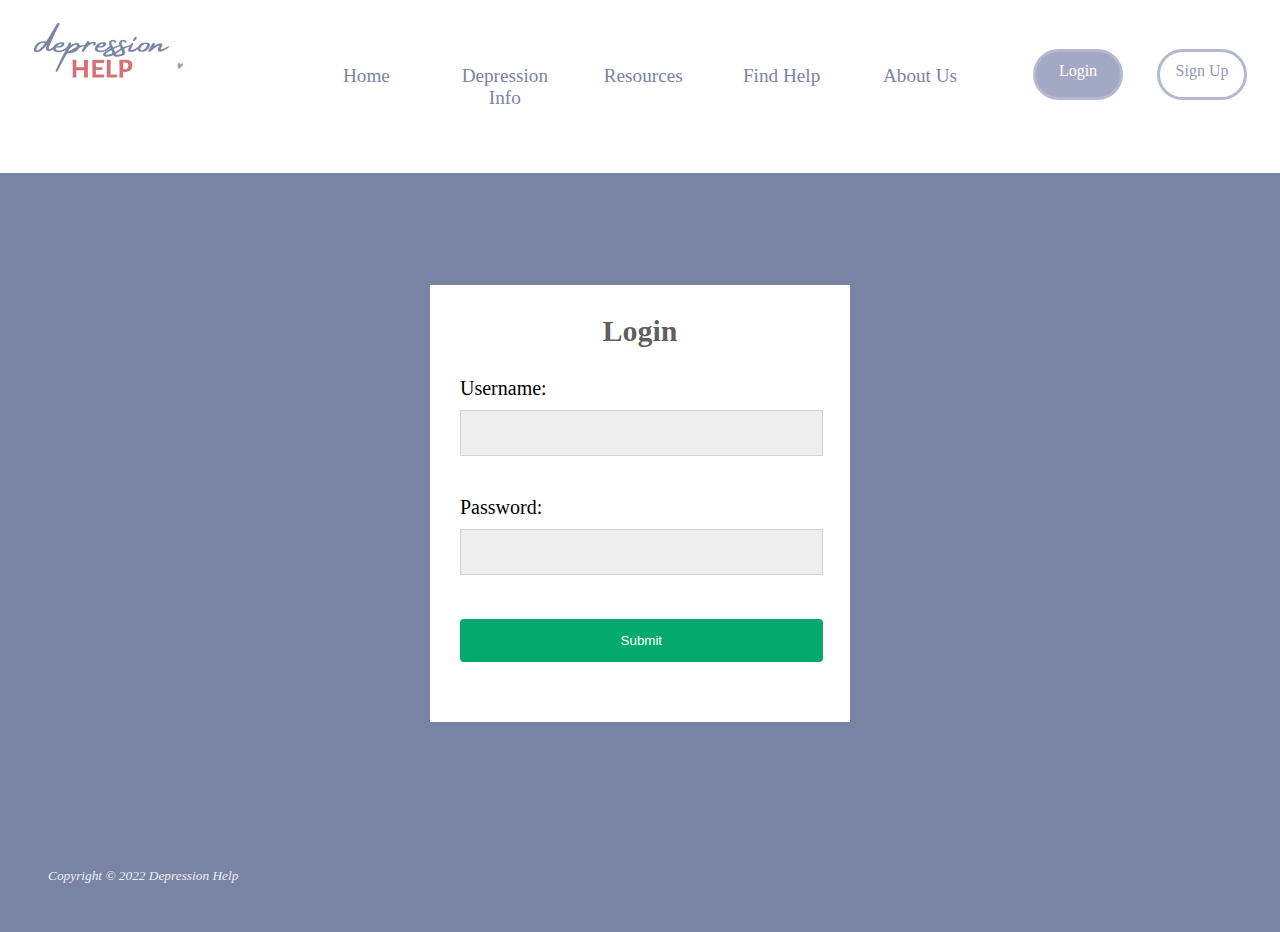
<file: LoginSignup/Login.html>
<!DOCTYPE html>
<html lang="en">
<head>
    <meta charset="UTF-8">
    <title>Sign Up</title>
    <title>Document</title>
    <link rel="stylesheet" href="../CSS/Css_Design.css">
</head>
<body class = "loginbody">
    <div class="navbar">
        <div class="navbarbox"> 
            <img class = "logo" src="../images/logo.png">
            <img id ="menu" class = "mobilemenu" src="../images/menu.svg" alt ="menu">
            <nav class>
                <img id ="exit" class = "mobileexit" src="../images/close.png" alt ="exit">
                <ul class="menulist-one">
                    <li> <a href="../index.html">Home</a></li>
                    <li> <a href="../Tabs/DepressionInfo.html">Depression Info</a></li>
                    <li> <a href="../Tabs/Resources.html">Resources</a></li>
                    <li><a href="../Tabs/FindHelp.html">Find Help</a></li>
                    <li> <a href="../Tabs/AboutUs.html">About Us</a></li>
                </ul>
                <ul class = "menulist-two">
                    <li><a href = "Login.html">Login</a></li>
                    <li class = "signupbutton"> <a href = "SignUp.html" >Sign Up</a></li>
                </ul>
            
            </nav>
        </div>
    </div>
<main>
    <div class = "loginform">
    <div class="formcont">
        <h2>Login</h2>
        <form id="formlogin" class = "formlogin">
            <div class = "controlinput">
                <label for="username">Username: </label>
                <input name="username" id="username" type = "text">
                <small>Error message</small>
            </div>
            
            <div class = "controlinput">
                <label for="password">Password: </label>
                <input type="password" id = "password" name="password">
                <small>Error message</small>
            </div>
            
            <div class = "submitcontrolinput">
            <div class = "controlinput">
                <button type="submit" id = "submitlogin">Submit</button>
                <small id="submitsuccesslog">Success</small>
            </div>
            </div>
    
        </form>
    </div>
    </div> 
</main>
<footer>
    <small><i>Copyright &copy; 2022 Depression Help</i></small>
</footer>
</body>
<script src="../JavaScript/login.js"></script>
<script>
    const menuBut = document.getElementById('menu')
        nav = document.querySelector('nav');
        exitBut = document.getElementById('exit');

    menuBut.addEventListener('click', () => {
        nav.classList.add('menuclick');

    })

    exitBut.addEventListener('click', () => {
        nav.classList.remove('menuclick');

    })

</script>
</html>
</file>
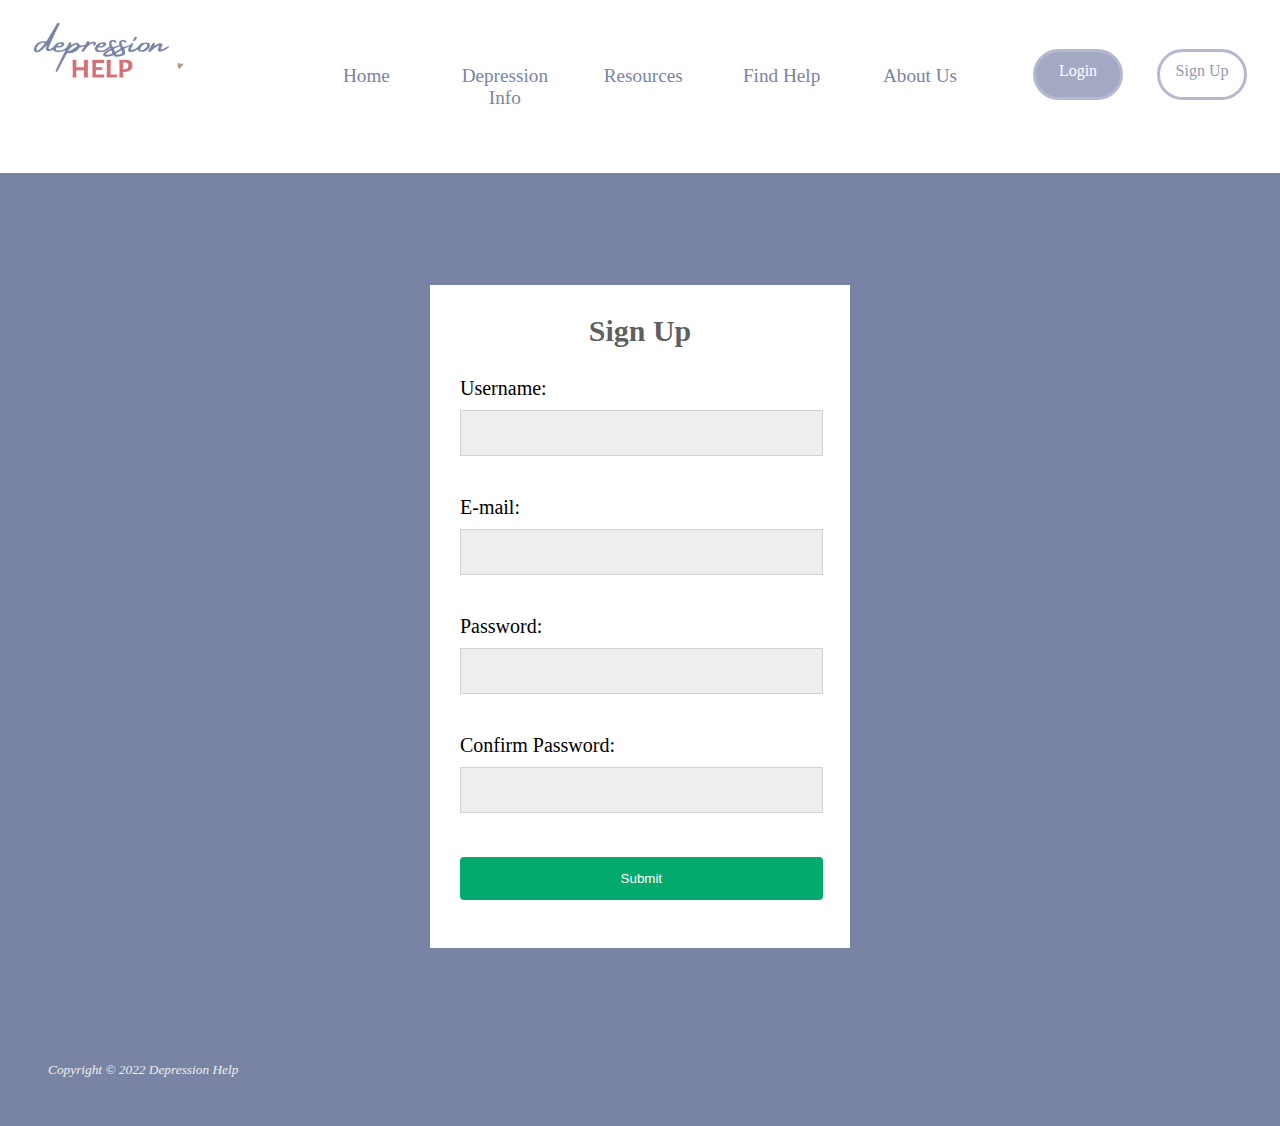
<file: LoginSignup/SignUp.html>
<!DOCTYPE html>
<html lang="en">
<head>
    <meta charset="UTF-8">
    <title>Sign Up</title>
    <title>Document</title>
    <link rel="stylesheet" href="../CSS/Css_Design.css">
   
</head>
<body class = "signupbody">
    <div class="navbar">
        <div class="navbarbox"> 
            <img class = "logo" src="../images/logo.png">
            <img id ="menu" class = "mobilemenu" src="../images/menu.svg" alt ="menu">
            <nav class>
                <img id ="exit" class = "mobileexit" src="../images/close.png" alt ="exit">
                <ul class="menulist-one">
                    <li> <a href="../index.html">Home</a></li>
                    <li> <a href="../Tabs/DepressionInfo.html">Depression Info</a></li>
                    <li> <a href="../Tabs/Resources.html">Resources</a></li>
                    <li><a href="../Tabs/FindHelp.html">Find Help</a></li>
                    <li> <a href="../Tabs/AboutUs.html">About Us</a></li>
                </ul>
                <ul class = "menulist-two">
                    <li><a href = "Login.html">Login</a></li>
                    <li class = "signupbutton"> <a href = "SignUp.html" >Sign Up</a></li>
                </ul>
            
            </nav>
        </div>
    </div>
<main>
    <div class = "signupform">
    <div class="formcont">
        <h2>Sign Up</h2>
        <form id="formsignup" class = "formsignup">
            
            <div class = "controlinput">
                <label for="username">Username:</label>
                <input type="text" id = "username" name="username">
                <small>Error message</small>
            </div>

            <div class = "controlinput">
                <label for="email">E-mail:</label>
                <input type="email" id = "email" name="email">
                <small>Error message</small>
            </div>

            <div>
                <div class = "controlinput">
                <label for="password">Password:</label>
                <input type="password" id = "password" name="password">
                <small>Error message</small>
            </div>
            <div class = "controlinput">
                <label for="confirmpassword">Confirm Password: </label>
                <input type="password" id="confirmpassword" name="confirmpassword">
                <small>Error message</small>
            </div>
            
            <div class = "submitcontrolinput">
            <div class = "controlinput">
                <div class = "test">
                <button type="submit" id = "submitsignup">Submit</button>
                <small id = "submitsuccess">a</small></div>
            </div>
            </div>
        </form>
    </div>
    </div> 
</main>
<footer>
    <small><i>Copyright &copy; 2022 Depression Help</i></small>
</footer>
</body>
<script src="../JavaScript/signup.js"></script>
<script>
    const menuBut = document.getElementById('menu')
        nav = document.querySelector('nav');
        exitBut = document.getElementById('exit');

    menuBut.addEventListener('click', () => {
        nav.classList.add('menuclick');

    })

    exitBut.addEventListener('click', () => {
        nav.classList.remove('menuclick');

    })

</script>
</html>
</file>
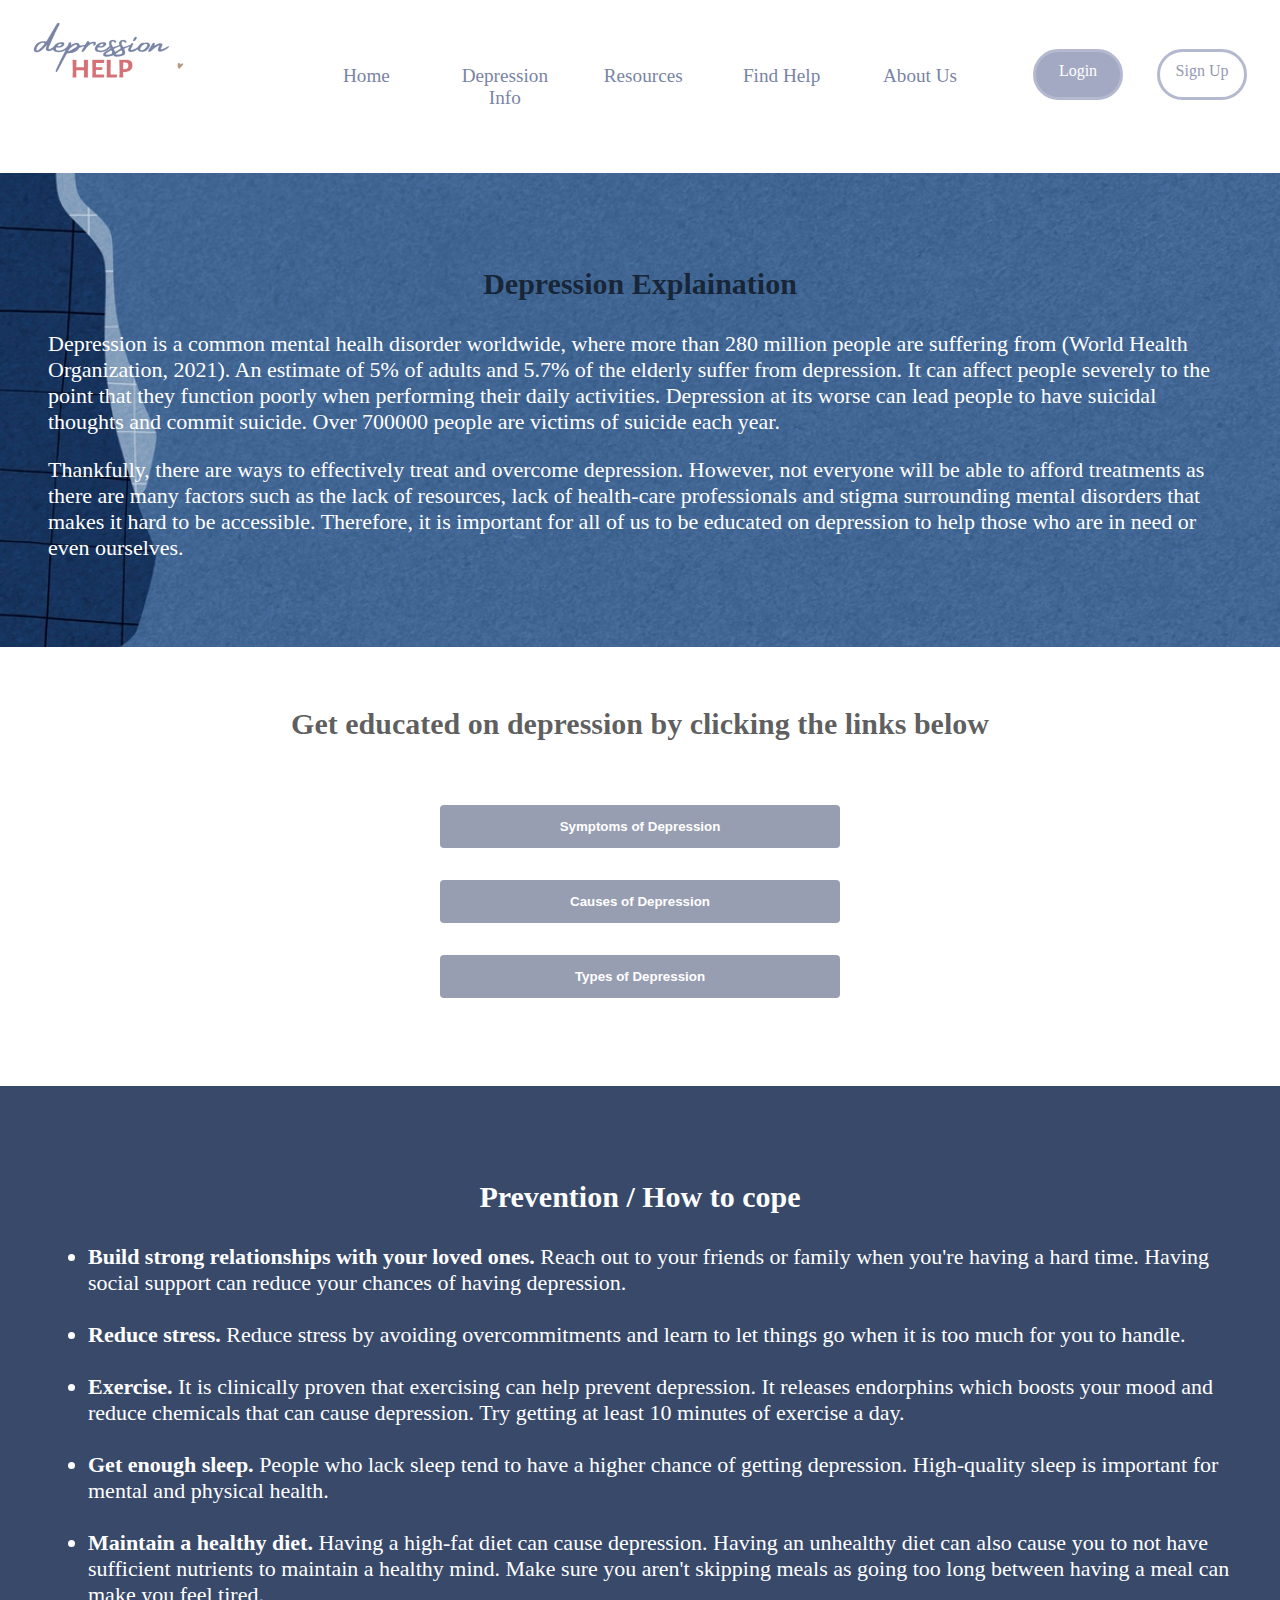
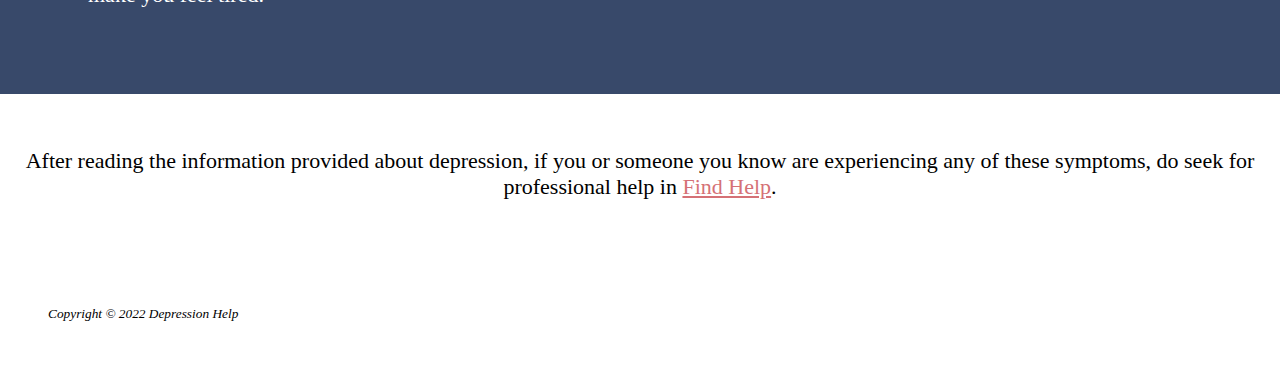
<file: Tabs/DepressionInfo.html>
<!DOCTYPE html>
<html lang="eng">
<head>
    <meta charset="utf-8">
    <title>Depression Help</title>
    <link rel="stylesheet" href="../CSS/Css_Design.css">

</head>
<body>
    <div class="navbar">
        <div class="navbarbox"> 
            <img class = "logo" src="../images/logo.png">
            <img id ="menu" class = "mobilemenu" src="../images/menu.svg" alt ="menu">
            <nav class>
                <img id ="exit" class = "mobileexit" src="../images/close.png" alt ="exit">
                <ul class="menulist-one">
                    <li> <a href="../index.html">Home</a></li>
                    <li> <a href="../Tabs/DepressionInfo.html">Depression Info</a></li>
                    <li> <a href="../Tabs/Resources.html">Resources</a></li>
                    <li><a href="../Tabs/FindHelp.html">Find Help</a></li>
                    <li> <a href="../Tabs/AboutUs.html">About Us</a></li>
                </ul>
                <ul class = "menulist-two">
                    <li><a href = "../LoginSignup/Login.html">Login</a></li>
                    <li class = "signupbutton"> <a href = "../LoginSignup/SignUp.html" >Sign Up</a></li>
                </ul>
            </nav>
        </div>
    </div>
<main>

 <article class="home5">
    <h3>Depression Explaination</h3>
    <p>Depression is a common mental healh disorder worldwide, where more than 280 million people are suffering from (World Health Organization, 2021). An estimate of 5&percnt; of adults and 5.7&percnt; of the elderly suffer from depression. It can affect people severely to the point that they function poorly when performing their daily activities. Depression at its worse can lead people to have suicidal thoughts and commit suicide. Over 700000 people are victims of suicide each year.
    </p>

    <p>Thankfully, there are ways to effectively treat and overcome depression. However, not everyone will be able to afford treatments as there are many factors such as the lack of resources, lack of health-care professionals and stigma surrounding mental disorders that makes it hard to be accessible. Therefore, it is important for all of us to be educated on depression to help those who are in need or even ourselves.</p>
</article>
    <h3 class = "emp">Get educated on depression by clicking the links below</h3>

 <section class="sct">
    <a href="./Info/Symptoms.html">
    <button><b>Symptoms of Depression</b></button></a>

    <a href="./Info/Causes.html">
    <button><b>Causes of Depression</b></button></a>

    <a href="./Info/Types.html">
    <button><b>Types of Depression</b></button></a>
    
 </section>

 <article class="home3">
    <h3>Prevention / How to cope</h3>
    <ul>
        <li><b>Build strong relationships with your loved ones.</b>&nbsp;Reach out to your friends or family when you're having a hard time. Having social support can reduce your chances of having depression.</li><br>
        <li><b>Reduce stress.</b>&nbsp;Reduce stress by avoiding overcommitments and learn to let things go when it is too much for you to handle.</li><br>
        <li><b>Exercise.</b>&nbsp;It is clinically proven that exercising can help prevent depression. It releases endorphins which boosts your mood and reduce chemicals that can cause depression. Try getting at least 10 minutes of exercise a day.</li><br>
        <li><b>Get enough sleep.</b>&nbsp;People who lack sleep tend to have a higher chance of getting depression. High-quality sleep is important for mental and physical health.</li><br>
        <li><b>Maintain a healthy diet.</b>&nbsp;Having a high-fat diet can cause depression. Having an unhealthy diet can also cause you to not have sufficient nutrients to maintain a healthy mind. Make sure you aren't skipping meals as going too long between having a meal can make you feel tired.</li>
    </ul>
</article>

<div class="infoex">
    <p>After reading the information provided about depression, if you or someone you know are experiencing any of these symptoms, do seek for professional help in <a href="FindHelp.html">Find Help</a>.</p>
</div>
    <br>


</main>

<footer>
    <small><i>Copyright &copy; 2022 Depression Help</i></small>
</footer>
</body>
<script>
    const menuBut = document.getElementById('menu')
        nav = document.querySelector('nav');
        exitBut = document.getElementById('exit');

    menuBut.addEventListener('click', () => {
        nav.classList.add('menuclick');

    })

    exitBut.addEventListener('click', () => {
        nav.classList.remove('menuclick');

    })

</script>
</html>
</file>
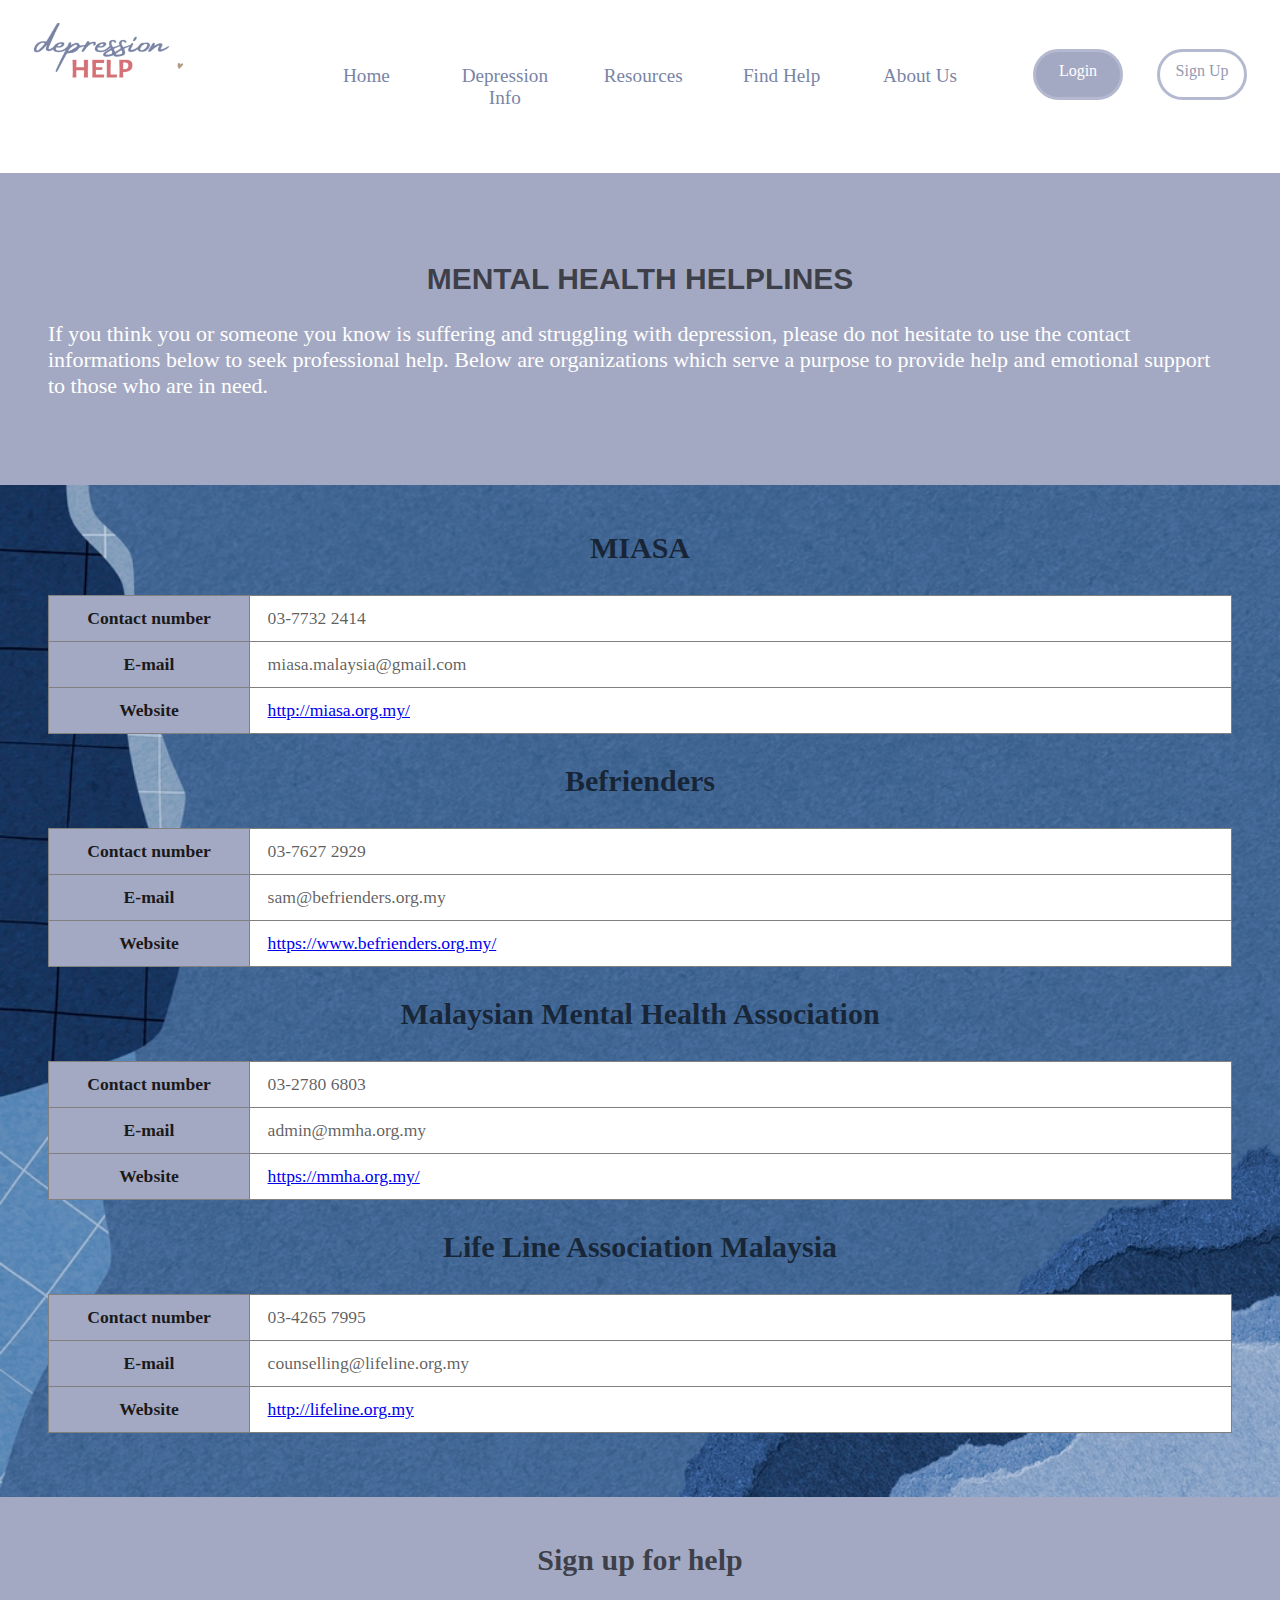
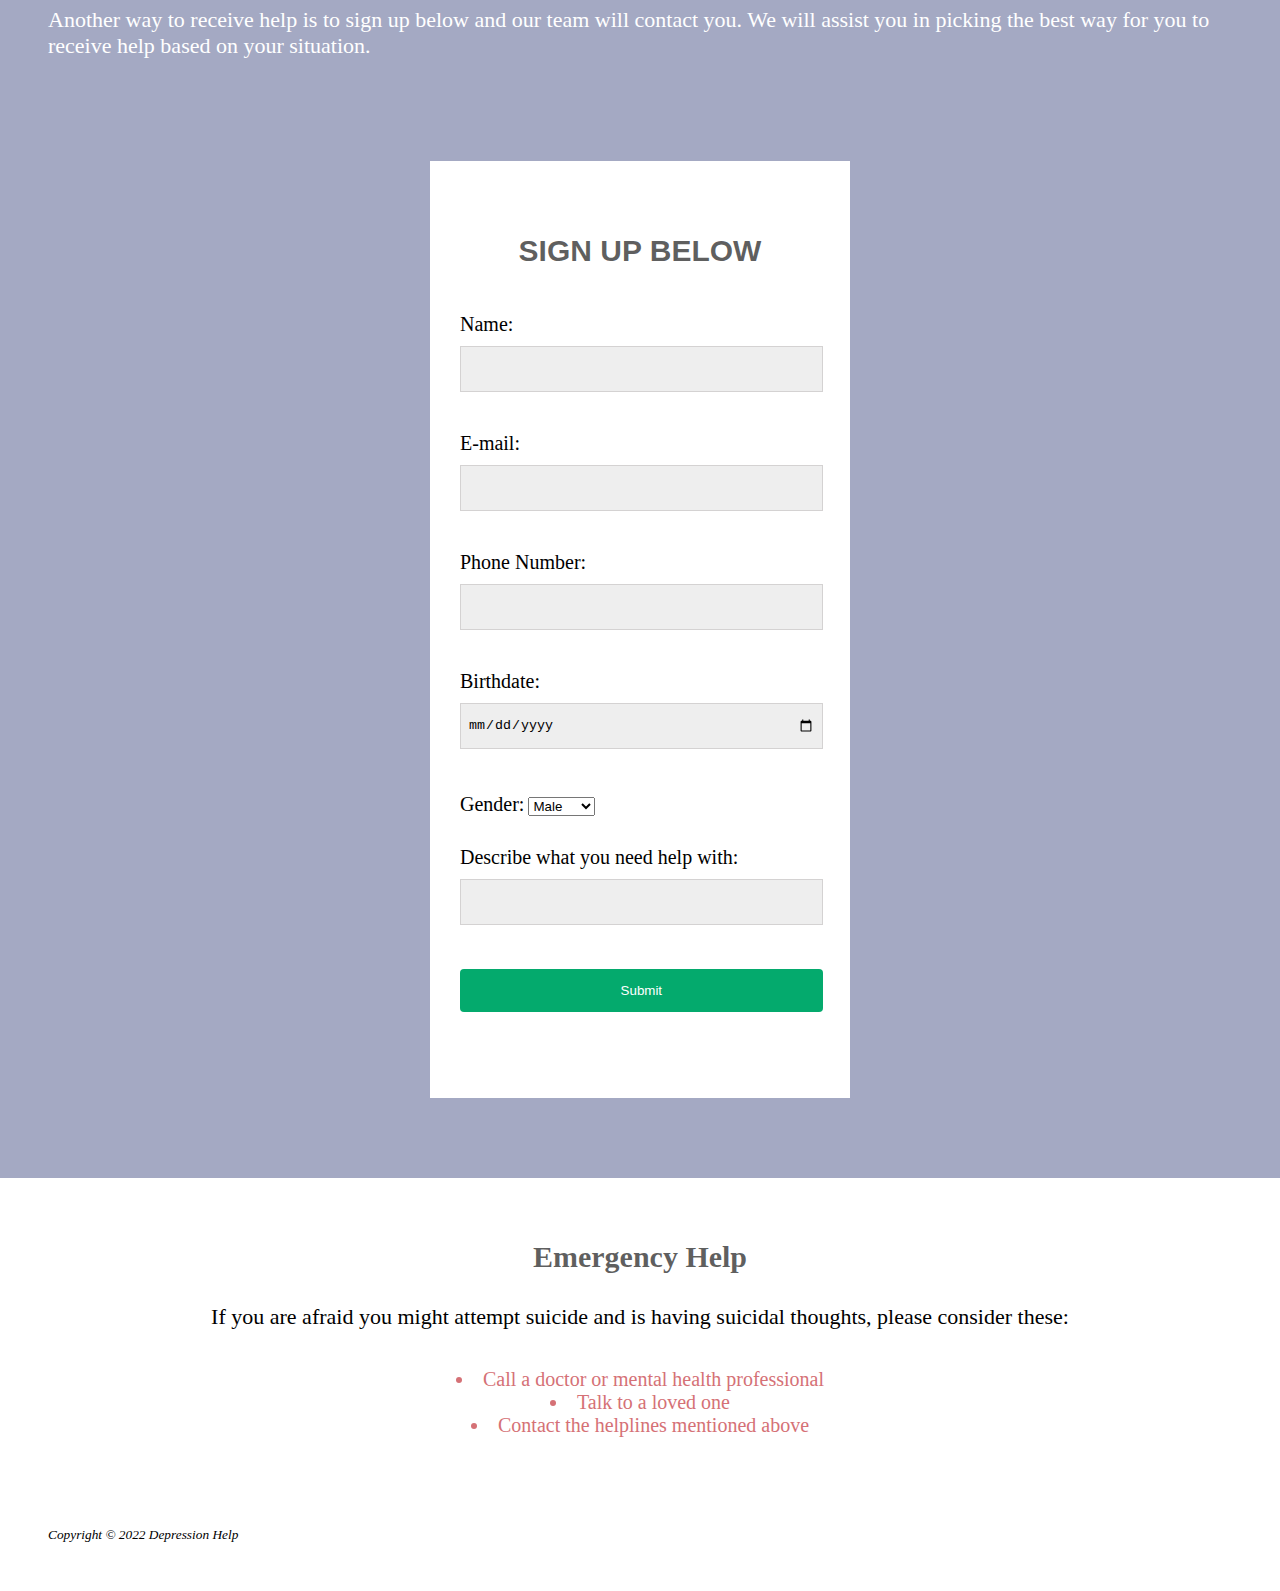
<file: Tabs/FindHelp.html>
<!DOCTYPE html>
<html lang="eng">
<head>
    <meta charset="utf-8">
    <title>Depression Help</title>
    <link rel="stylesheet" href="../CSS/Css_Design.css">

</head>
<body class = "findhelppage">
    <div class="navbar">
        <div class="navbarbox"> 
            <img class = "logo" src="../images/logo.png">
            <img id ="menu" class = "mobilemenu" src="../images/menu.svg" alt ="menu">
            <nav class>
                <img id ="exit" class = "mobileexit" src="../images/close.png" alt ="exit">
                <ul class="menulist-one">
                    <li> <a href="../index.html">Home</a></li>
                    <li> <a href="../Tabs/DepressionInfo.html">Depression Info</a></li>
                    <li> <a href="../Tabs/Resources.html">Resources</a></li>
                    <li><a href="../Tabs/FindHelp.html">Find Help</a></li>
                    <li> <a href="../Tabs/AboutUs.html">About Us</a></li>
                </ul>
                <ul class = "menulist-two">
                    <li><a href = "../LoginSignup/Login.html">Login</a></li>
                    <li class = "signupbutton"> <a href = "../LoginSignup/SignUp.html" >Sign Up</a></li>
                </ul>
            
            </nav>
        </div>
    </div>
<main class = "mainfindhelp">

<div class="home1">
    <h2>Mental Health Helplines</h2>

    <p>If you think you or someone you know is suffering and struggling with depression, please do not hesitate to use the contact informations below to seek professional help. Below are organizations which serve a purpose to provide help and emotional support to those who are in need.</p>
</div>

<section class = "hotlines">
<h3>MIASA</h3>
<table border="1">
    <tr>
        <th>Contact number</th>
        <td>03-7732 2414</td>
    </tr>

    <tr>
        <th>E-mail</th>
        <td>miasa.malaysia&commat;gmail.com</td>
    </tr>
        <th>Website</th>
        <td><a href="http://miasa.org.my/" target="_blank">http://miasa.org.my/</a></td>
    </tr>
</table>

<h3>Befrienders</h3>
<table border="1">
    <tr>
        <th>Contact number</th>
        <td>03-7627 2929</td>
    </tr>

    <tr>
        <th>E-mail</th>
        <td>sam&commat;befrienders.org.my</td>
    </tr>
        <th>Website</th>
        <td><a href="https://www.befrienders.org.my/" target="_blank">https://www.befrienders.org.my/</a></td>
    </tr>
</table>

<h3>Malaysian Mental Health Association</h3>
<table border="1">
    <tr>
        <th>Contact number</th>
        <td>03-2780 6803</td>
    </tr>

    <tr>
        <th>E-mail</th>
        <td>admin&commat;mmha.org.my</td>
    </tr>
        <th>Website</th>
        <td><a href="https://mmha.org.my/" target="_blank">https://mmha.org.my/</a></td>
    </tr>
</table>

<h3>Life Line Association Malaysia</h3>
<table border="1">
    <tr>
        <th>Contact number</th>
        <td>03-4265 7995</td>
    </tr>

    <tr>
        <th>E-mail</th>
        <td>counselling&commat;lifeline.org.my</td>
    </tr>
        <th>Website</th>
        <td><a href="https://lifeline.org.my/7995/" target="_blank">http://lifeline.org.my</a></td>
    </tr>
</table>
</section>
<section class = "home4">
<h3>Sign up for help</h3>
<p>Another way to receive help is to sign up below and our team will contact you. We will assist you in picking the best way for you to receive help based on your situation.</p>
</section>
<div class="formcontfind">
    <h2>Sign Up Below</h2>
    <form class="form" id="formfindhelp">
        <div class = "controlinput">
            <label for="name">Name: </label>
            <input name="name" id="name" type="text">
            <small>Error Text</small>
        </div>
        
        <div class = "controlinput">
            <label for="email">E-mail: </label>
            <input type="email" name="email" id="email">
            <small>Error Text</small>
        </div>
        <div class = "controlinput">
            <label for="tel">Phone Number:</label>
            <input type="number" name="tel" id="tel">
            <small>Error Text</small>
        </div>
        <div class = "controlinput">
            <label for="bday">Birthdate:</label>
            <input type="date" name="bday" id="bday">
            <p></p>
        </div>
        <div class = "genderbox">
            <label for="gender">Gender: </label>
            <select name ="gender" id="gender">
                <option value="male">Male</option>
                <option value="female"id="female">Female</option>
            </select>
        </div>
        <div class = "controlinput">
            <label for="desc">Describe what you need help with: </label>
            <input type="text" id="desc" name="desc">
            <small>Error Text</small>
        </div>
        
        <div class = "submitcontrolinput">
        <div class = "controlinput">
        <button type="submit" id = "submitfindhelp">Submit</button>
        <small id = "submitted">Submitted</small>
        </div>
        </div>

    </form>
</div>

<div class = "emergencyhelp">
<article class = "infoex">
    <h3>Emergency Help</h3>
    <p>If you are afraid you might attempt suicide and is having suicidal thoughts, please consider these:</p>
</article>
<div class="cal">
    <ul>
        <li>Call a doctor or mental health professional</li>
        <li>Talk to a loved one</li>
        <li>Contact the helplines mentioned above</li>
    </ul>
</div>
</div>

    
</main>
<footer>
    <small><i>Copyright &copy; 2022 Depression Help</i></small>
</footer>
</body>

<script src="../JavaScript/script.js"></script>
<script>
    const menuBut = document.getElementById('menu')
        nav = document.querySelector('nav');
        exitBut = document.getElementById('exit');

    menuBut.addEventListener('click', () => {
        nav.classList.add('menuclick');

    })

    exitBut.addEventListener('click', () => {
        nav.classList.remove('menuclick');

    })

</script>
</html>
</file>
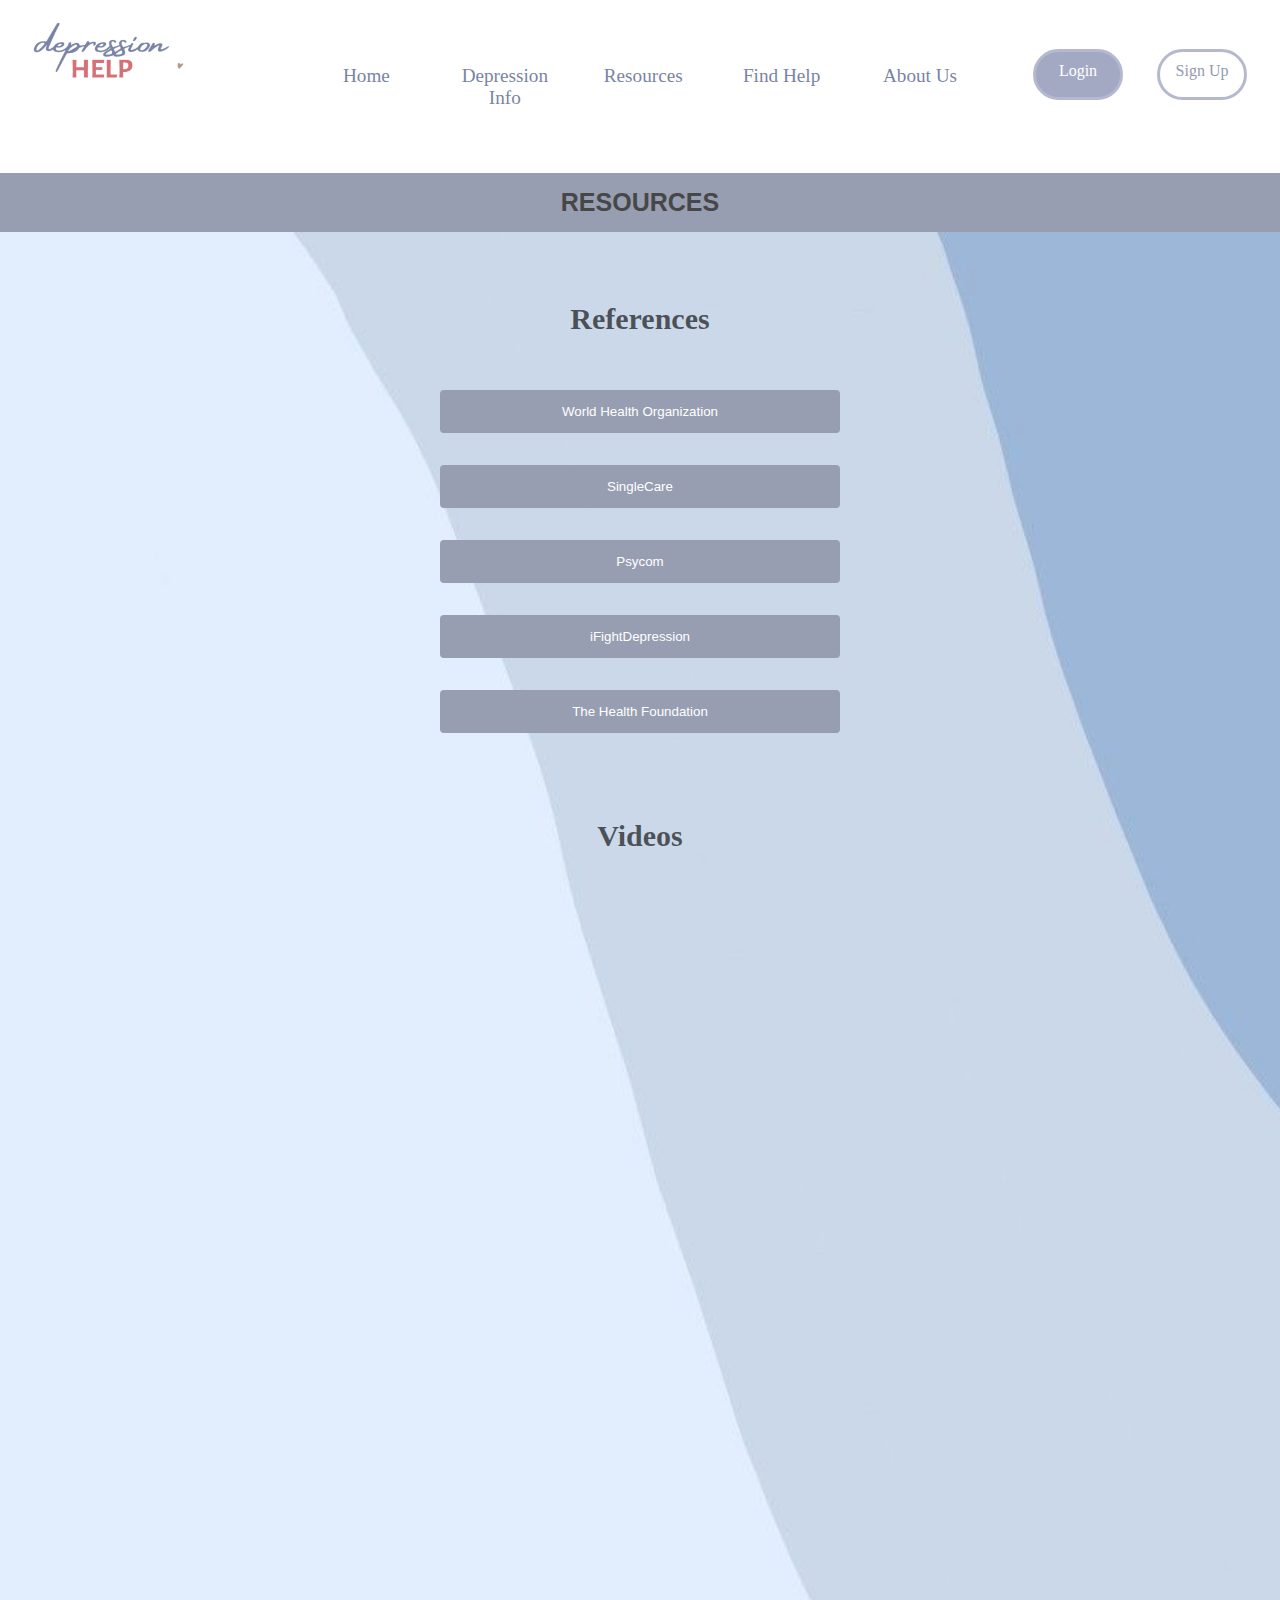
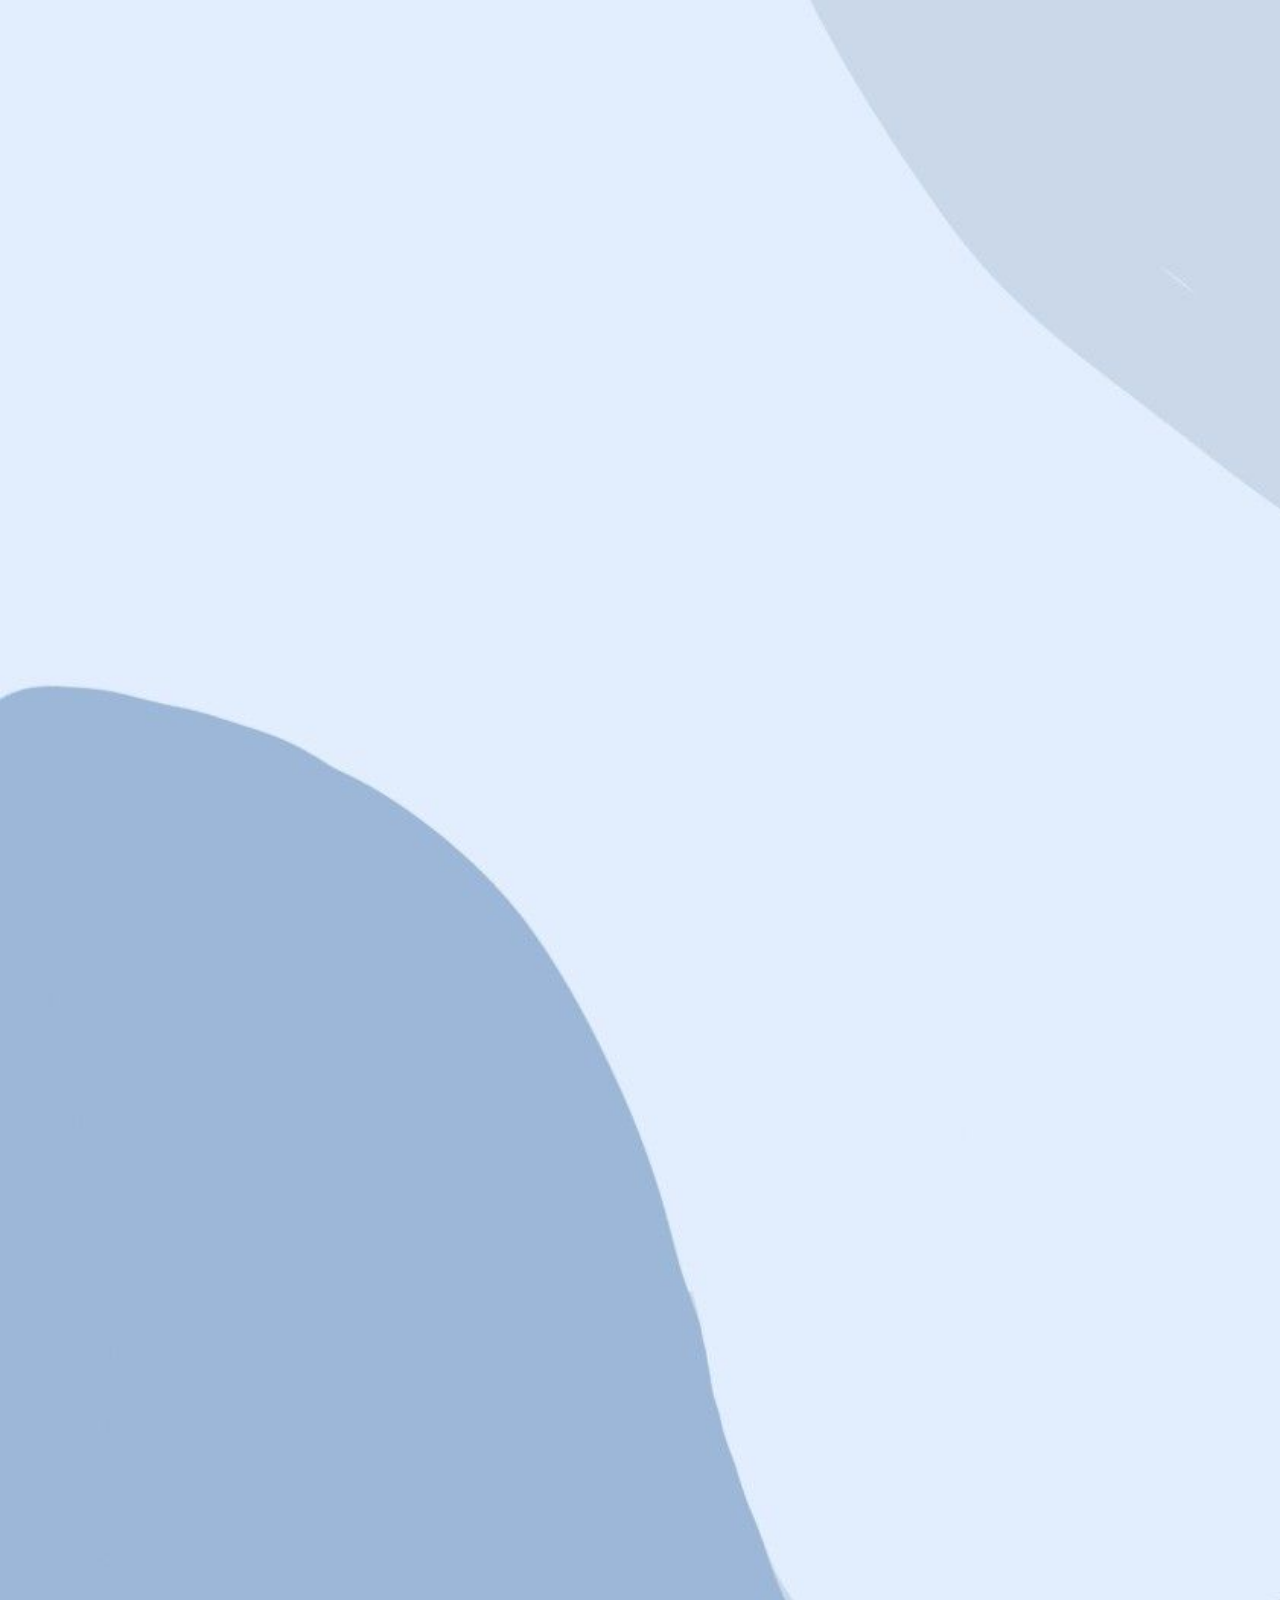
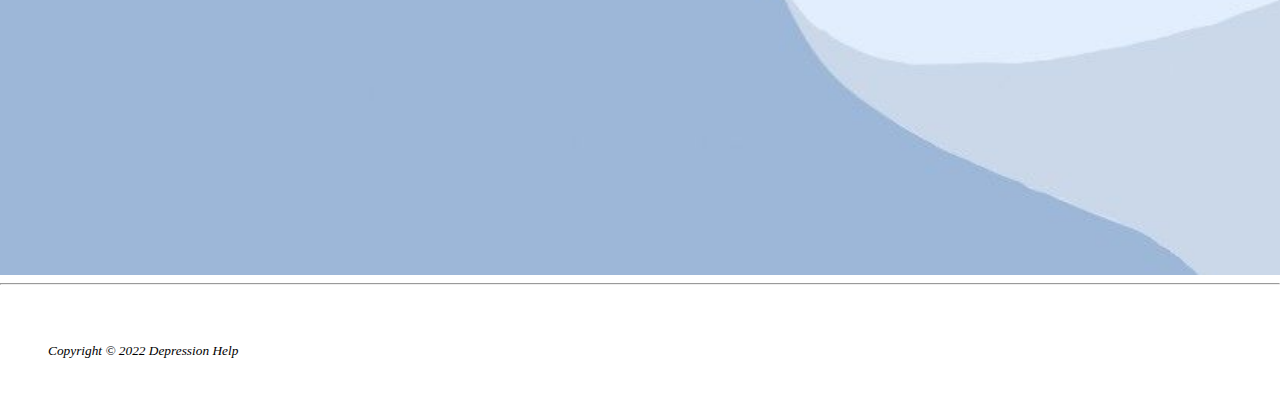
<file: Tabs/Resources.html>
<!DOCTYPE html>
<html lang="eng">
<head>
    <meta charset="utf-8">
    <title>Depression Help</title>
    <link rel="stylesheet" href="../CSS/Css_Design.css">
</head>
<body>

<div class="navbar">
    <div class="navbarbox">
        <img class = "logo" src="../images/logo.png">
        <img id ="menu" class = "mobilemenu" src="../images/menu.svg" alt ="menu">
        <nav class>
            <img id ="exit" class = "mobileexit" src="../images/close.png" alt ="exit">
            <ul class="menulist-one">
                <li> <a href="../index.html">Home</a></li>
                <li> <a href="../Tabs/DepressionInfo.html">Depression Info</a></li>
                <li> <a href="../Tabs/Resources.html">Resources</a></li>
                <li><a href="../Tabs/FindHelp.html">Find Help</a></li>
                <li> <a href="../Tabs/AboutUs.html">About Us</a></li>
            </ul>
            <ul class = "menulist-two">
                <li><a href = "../LoginSignup/Login.html">Login</a></li>
                <li class = "signupbutton"> <a href = "../LoginSignup/SignUp.html" >Sign Up</a></li>
            </ul>

        </nav>
    </div>
</div>
<main>

<h2 class = "title">Resources</h2>


<div class = "res">
    <div class = "ref">
        <h3>References</h3>
        <a href="https://www.who.int/news-room/fact-sheets/detail/depression" target="_blank"><button>World Health Organization</button></a>

        <a href="https://www.singlecare.com/blog/news/depression-statistics/" target="_blank"><button>SingleCare</button></a>

        <a href="https://www.psycom.net/depression" target="_blank"><button>Psycom</button></a>

        <a href="https://ifightdepression.com/en/" target="_blank"><button>iFightDepression</button></a>

        <a href="https://www.health.org.uk/" target="_blank"><button>The Health Foundation</button></a>
    </div>

    <div class ="vid">
        <h3>Videos</h3>
        <iframe src="https://www.youtube.com/embed/fWFuQR_Wt4M" title="YouTube video player" frameborder="0" allow="accelerometer; autoplay; clipboard-write; encrypted-media; gyroscope; picture-in-picture" allowfullscreen></iframe>

        <iframe src="https://www.youtube.com/embed/GOK1tKFFIQI" title="YouTube video player" frameborder="0" allow="accelerometer; autoplay; clipboard-write; encrypted-media; gyroscope; picture-in-picture" allowfullscreen></iframe>

        <iframe src="https://www.youtube.com/embed/o3rGwIOvUZQ" title="YouTube video player" frameborder="0" allow="accelerometer; autoplay; clipboard-write; encrypted-media; gyroscope; picture-in-picture" allowfullscreen></iframe>

        <iframe src="https://www.youtube.com/embed/z-IR48Mb3W0" title="YouTube video player" frameborder="0" allow="accelerometer; autoplay; clipboard-write; encrypted-media; gyroscope; picture-in-picture" allowfullscreen></iframe>
    </div>
</div>
<hr>
</main>
<footer>
    <small><i>Copyright &copy; 2022 Depression Help</i></small>
</footer>
</body>
<script>
    const menuBut = document.getElementById('menu')
        nav = document.querySelector('nav');
        exitBut = document.getElementById('exit');

    menuBut.addEventListener('click', () => {
        nav.classList.add('menuclick');

    })

    exitBut.addEventListener('click', () => {
        nav.classList.remove('menuclick');

    })

</script>
</html>
</file>
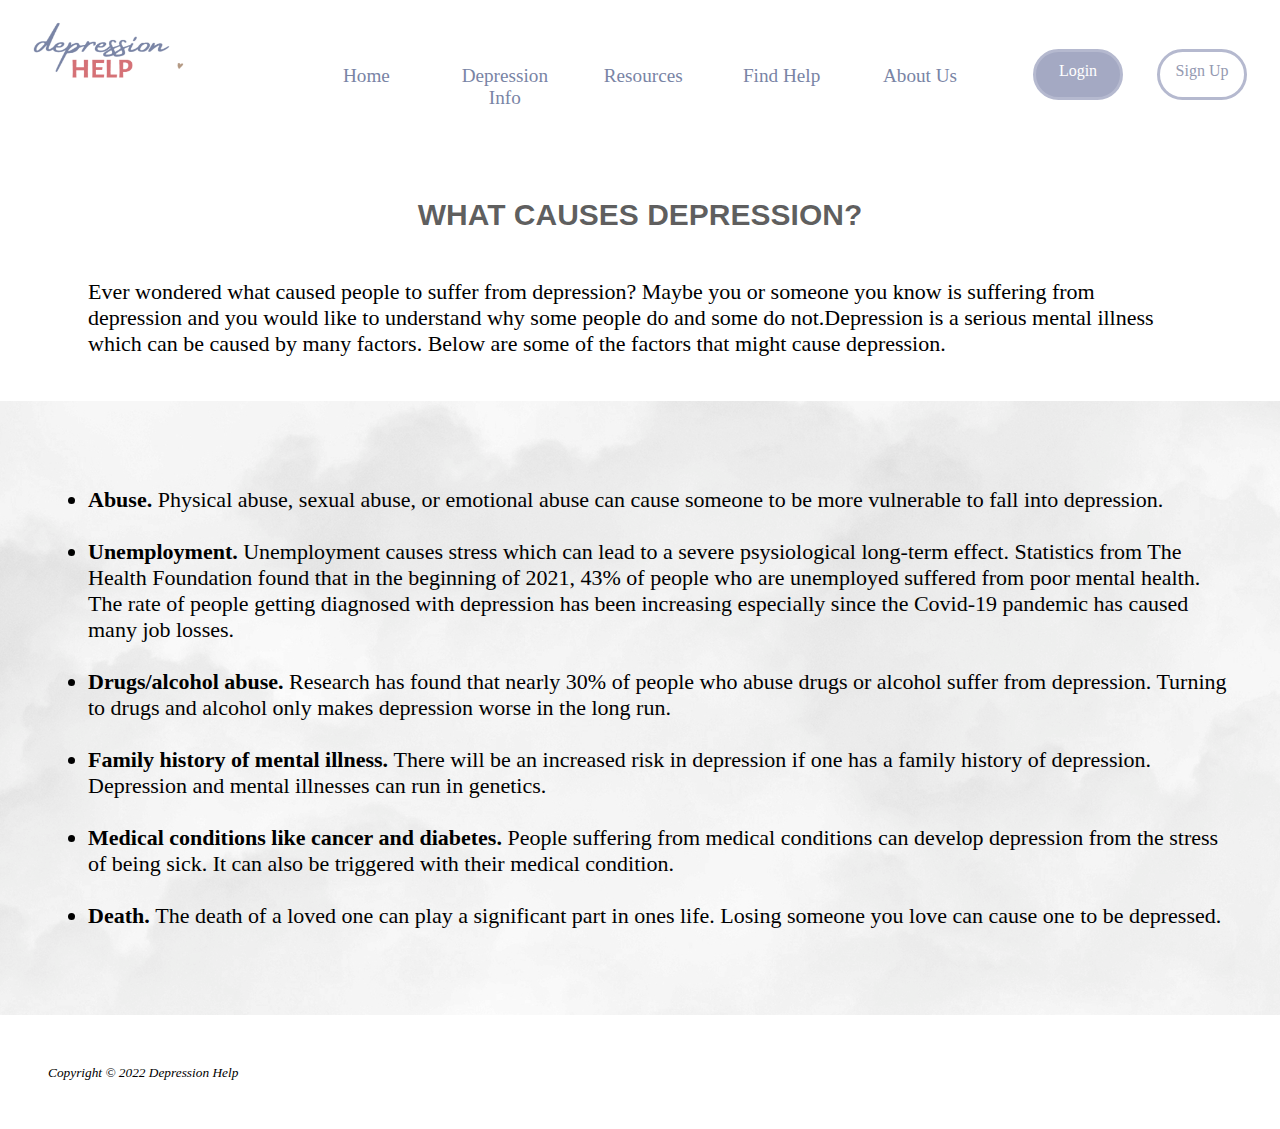
<file: Tabs/Info/Causes.html>
<!DOCTYPE html>
<html lang="eng">
<head>
    <meta charset="utf-8">
    <title>Depression Help</title>
    <link rel="stylesheet" href="../../CSS/Css_Design.css">

</head>
<body>
    <div class="navbar">
        <div class="navbarbox"> 
            <img class = "logo" src="../../images/logo.png">
            <img id ="menu" class = "mobilemenu" src="../../images/menu.svg" alt ="menu">
            <nav class>
                <img id ="exit" class = "mobileexit" src="../../images/close.png" alt ="exit">
                <ul class="menulist-one">
                    <li> <a href="../../index.html">Home</a></li>
                    <li> <a href="../../Tabs/DepressionInfo.html">Depression Info</a></li>
                    <li> <a href="../../Tabs/Resources.html">Resources</a></li>
                    <li><a href="../../Tabs/FindHelp.html">Find Help</a></li>
                    <li> <a href="../../Tabs/AboutUs.html">About Us</a></li>
                </ul>
                <ul class = "menulist-two">
                    <li><a href = "../../LoginSignup/Login.html">Login</a></li>
                    <li class = "signupbutton"> <a href = "../../LoginSignup/SignUp.html" >Sign Up</a></li>
                </ul>
            </nav>
        </div>
    </div>
<main>
    
<article class= "whatcause">
    <h2>What causes depression?</h2>
    <p>Ever wondered what caused people to suffer from depression? Maybe you or someone you know is suffering from depression and you would like to understand why some people do and some do not.Depression is a serious mental illness which can be caused by many factors. Below are some of the factors that might cause depression.</p>

    <div class = "cause">
    <ul>

        <li><b>Abuse.</b>&nbsp;Physical abuse, sexual abuse, or emotional abuse can cause someone to be more vulnerable to fall into depression.</li><br>

        <li><b>Unemployment.</b>&nbsp;Unemployment causes stress which can lead to a severe psysiological long-term effect. Statistics from The Health Foundation found that in the beginning of 2021, 43% of people who are unemployed suffered from poor mental health. The rate of people getting diagnosed with depression has been increasing especially since the Covid-19 pandemic has caused many job losses.</li><br>

        <li><b>Drugs&sol;alcohol abuse.</b>&nbsp;Research has found that nearly 30&percnt; of people who abuse drugs or alcohol suffer from depression. Turning to drugs and alcohol only makes depression worse in the long run.</li><br>

        <li><b>Family history of mental illness.</b>&nbsp;There will be an increased risk in depression if one has a family history of depression. Depression and mental illnesses can run in genetics.</li><br>

        <li><b>Medical conditions like cancer and diabetes.</b>&nbsp;People suffering from medical conditions can develop depression from the stress of being sick. It can also be triggered with their medical condition.</li><br>

        <li><b>Death.</b>&nbsp;The death of a loved one can play a significant part in ones life. Losing someone you love can cause one to be depressed.</li>

    </ul>
    </div>
</article>

</main>
<footer>
    <small><i>Copyright &copy; 2022 Depression Help</i></small>
</footer>
</body>
<script>
    const menuBut = document.getElementById('menu')
        nav = document.querySelector('nav');
        exitBut = document.getElementById('exit');

    menuBut.addEventListener('click', () => {
        nav.classList.add('menuclick');

    })

    exitBut.addEventListener('click', () => {
        nav.classList.remove('menuclick');

    })

</script>
</html>
</file>
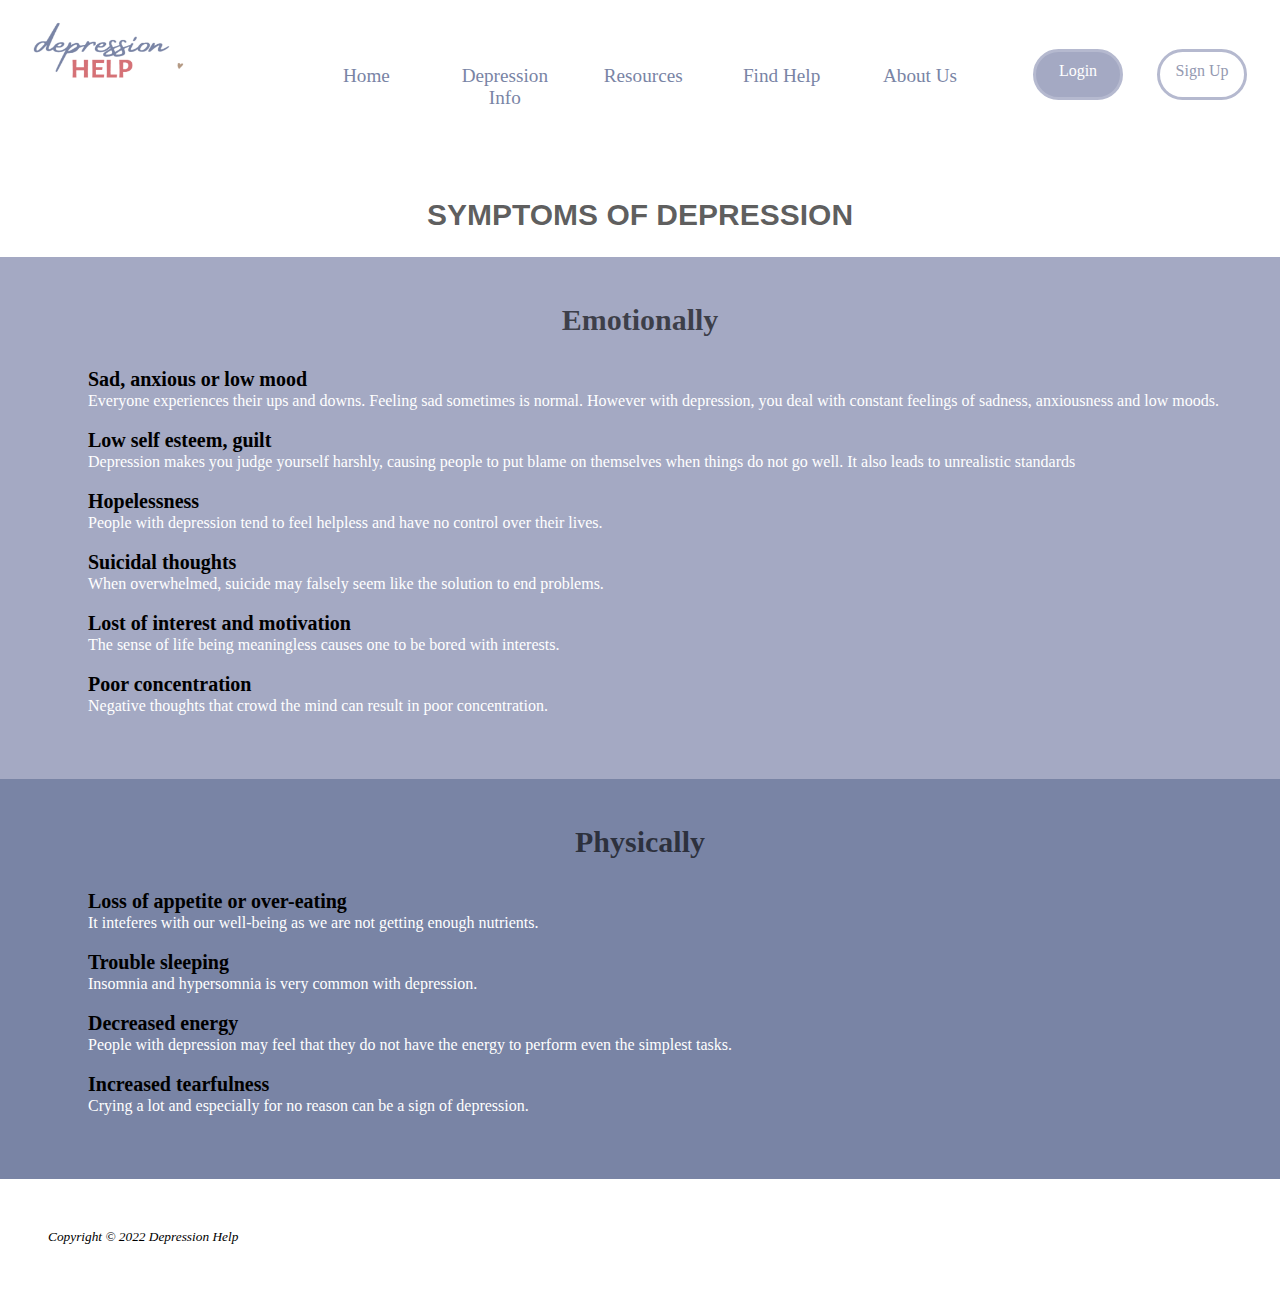
<file: Tabs/Info/Symptoms.html>
<!DOCTYPE html>
<html lang="eng">
<head>
    <meta charset="utf-8">
    <title>Depression Help</title>
    <link rel="stylesheet" href="../../CSS/Css_Design.css">
</head>
<body>
    <div class="navbar">
        <div class="navbarbox"> 
            <img class = "logo" src="../../images/logo.png">
            <img id ="menu" class = "mobilemenu" src="../../images/menu.svg" alt ="menu">
            <nav class>
                <img id ="exit" class = "mobileexit" src="../../images/close.png" alt ="exit">
                <ul class="menulist-one">
                    <li> <a href="../../index.html">Home</a></li>
                    <li> <a href="../../Tabs/DepressionInfo.html">Depression Info</a></li>
                    <li> <a href="../../Tabs/Resources.html">Resources</a></li>
                    <li><a href="../../Tabs/FindHelp.html">Find Help</a></li>
                    <li> <a href="../../Tabs/AboutUs.html">About Us</a></li>
                </ul>
                <ul class = "menulist-two">
                    <li><a href = "../../LoginSignup/Login.html">Login</a></li>
                    <li class = "signupbutton"> <a href = "../../LoginSignup/SignUp.html" >Sign Up</a></li>
                </ul>
            </nav>
        </div>
    </div>
<main>

<article class = "sym">
    
    <h2>Symptoms of Depression</h2>
    <div class = "emo">
    <h3>Emotionally</h3>
    <dl>
        <dt><b>Sad, anxious or low mood</b></dt>
            <dd>Everyone experiences their ups and downs. Feeling sad sometimes is normal. However with depression, you deal with constant feelings of sadness, anxiousness and low moods.</dd><br>
        <dt><b>Low self esteem, guilt</b></dt>
            <dd>Depression makes you judge yourself harshly, causing people to put blame on themselves when things do not go well. It also leads to unrealistic standards</dd><br>
        <dt><b>Hopelessness</b></dt>
            <dd>People with depression tend to feel helpless and have no control over their lives.</dd><br>
        <dt><b>Suicidal thoughts</b></dt>
            <dd>When overwhelmed, suicide may falsely seem like the solution to end problems.</dd><br>
        <dt><b>Lost of interest and motivation</b></dt>
            <dd>The sense of life being meaningless causes one to be bored with interests.</dd><br>
        <dt><b>Poor concentration</b></dt>
            <dd>Negative thoughts that crowd the mind can result in poor concentration.</dd>
    </dl>
    </div>
    <div class = "phy">
    <h3>Physically</h3>
    <dl>
        <dt><b>Loss of appetite or over-eating</b></dt>
            <dd>It inteferes with our well-being as we are not getting enough nutrients.</dd><br>
        <dt><b>Trouble sleeping</b></dt>
            <dd>Insomnia and hypersomnia is very common with depression.</dd><br>
        <dt><b>Decreased energy</b></dt>
            <dd>People with depression may feel that they do not have the energy to perform even the simplest tasks.</dd><br>
        <dt><b>Increased tearfulness</b></dt>
            <dd>Crying a lot and especially for no reason can be a sign of depression.</dd>
    </dl>
    </div>
</article>
    
</main>
<footer>
    <small><i>Copyright &copy; 2022 Depression Help</i></small>
</footer>
</body>
    <script>
        const menuBut = document.getElementById('menu')
            nav = document.querySelector('nav');
            exitBut = document.getElementById('exit');

        menuBut.addEventListener('click', () => {
            nav.classList.add('menuclick');

        })

        exitBut.addEventListener('click', () => {
            nav.classList.remove('menuclick');

        })

    </script>
</html>
</file>
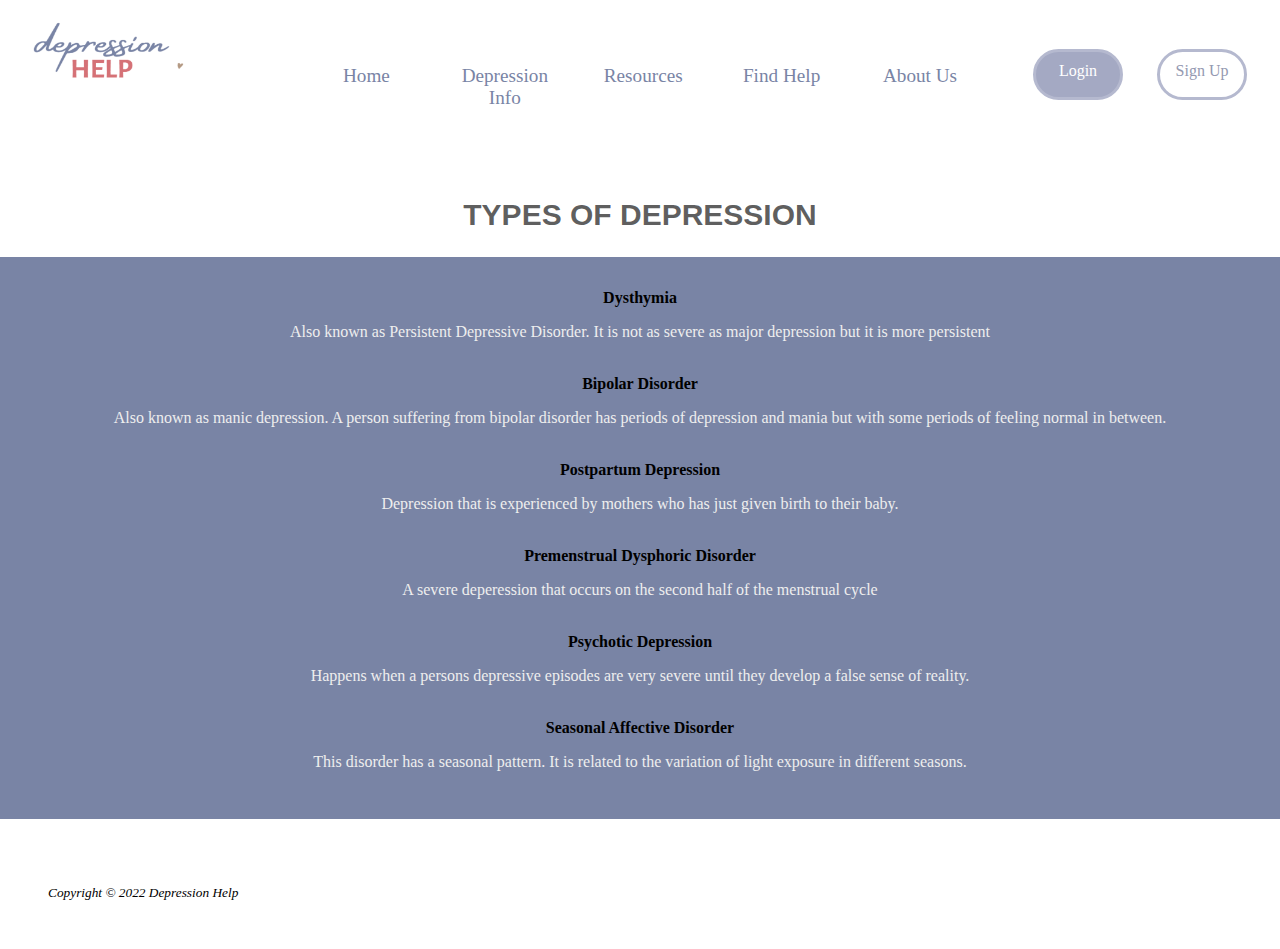
<file: Tabs/Info/Types.html>
<!DOCTYPE html>
<html lang="eng">
<head>
    <meta charset="utf-8">
    <title>Depression Help</title>
    <link rel="stylesheet" href="../../CSS/Css_Design.css">
    
</head>
<body>
    <div class="navbar">
        <div class="navbarbox"> 
            <img class = "logo" src="../../images/logo.png">
            <img id ="menu" class = "mobilemenu" src="../../images/menu.svg" alt ="menu">
            <nav class>
                <img id ="exit" class = "mobileexit" src="../../images/close.png" alt ="exit">
                <ul class="menulist-one">
                    <li> <a href="../../index.html">Home</a></li>
                    <li> <a href="../../Tabs/DepressionInfo.html">Depression Info</a></li>
                    <li> <a href="../../Tabs/Resources.html">Resources</a></li>
                    <li><a href="../../Tabs/FindHelp.html">Find Help</a></li>
                    <li> <a href="../../Tabs/AboutUs.html">About Us</a></li>
                </ul>
                <ul class = "menulist-two">
                    <li><a href = "../../LoginSignup/Login.html">Login</a></li>
                    <li class = "signupbutton"> <a href = "../../LoginSignup/SignUp.html" >Sign Up</a></li>
                </ul>
            </nav>
        </div>
    </div>
<main>
    
<article class = "type">
    <h2>Types of Depression</h2>
    
    <dl>
        <dt><b>Dysthymia</b></dt>
            <dd>Also known as Persistent Depressive Disorder. It is not as severe as major depression but it is more persistent</dd><br>
        <dt><b>Bipolar Disorder</b></dt>
            <dd>Also known as manic depression. A person suffering from bipolar disorder has periods of depression and mania but with some periods of feeling normal in between.</dd><br>
        <dt><b>Postpartum Depression</b></dt>
            <dd>Depression that is experienced by mothers who has just given birth to their baby. </dd><br>
        <dt><b>Premenstrual Dysphoric Disorder</b></dt>
            <dd>A severe deperession that occurs on the second half of the menstrual cycle</dd><br>
        <dt><b>Psychotic Depression</b></dt>
            <dd>Happens when a persons depressive episodes are very severe until they develop a false sense of reality.</dd><br>
        <dt><b>Seasonal Affective Disorder</b></dt>
            <dd>This disorder has a seasonal pattern. It is related to the variation of light exposure in different seasons.</dd>
    </dl>
</article>

</main>
<footer>
    <small><i>Copyright &copy; 2022 Depression Help</i></small>
</footer>
</body>

<script>
    const menuBut = document.getElementById('menu')
        nav = document.querySelector('nav');
        exitBut = document.getElementById('exit');

    menuBut.addEventListener('click', () => {
        nav.classList.add('menuclick');

    })

    exitBut.addEventListener('click', () => {
        nav.classList.remove('menuclick');

    })

</script>
</html>
</file>
<file: CSS/Css_Design.css>
body{
    background: white;
    margin: 0;
    font-family: 'Franklin Gothic Medium';
}

.navbar{
    background: white;
    padding: 1em;
}

.navbarbox{
    display:flex;
    place-content: space-between;
}

.mobilemenu{
    cursor: pointer;
    margin-right: 1em;
}

.logo{
    height: 75px;
    width: 170px;
}


nav{
    list-style-type: none;
    overflow: auto;
    position: fixed;
    z-index: 999;
    width: 60%;
    right: 0;
    top: 0;
    background:#9499b1;
    height: 100vh;
    padding: 1em;
    display:none;
}

nav ul{
    margin-top: 1em;
    float:right;
    width: 100%;
}

nav.menuclick{
    display: block;
}

h1{
    color:rgba(0, 0, 0, 0.637);
}

nav li{
    
    padding: 20px 25px;
}

nav li a{
    text-align: left;
    color: white;
    text-decoration: none;
    font-size: 1.4em;
    display: block;
    margin: 7px;
}

.mobileexit{
    float:right;
    margin: 1.4em;
    margin-right: 1em;
    cursor: pointer;
    margin-bottom: 0;
}

.menulist-one li{
    width:auto;
    padding: 1.6em 12px;
}

.menulist-one li a{
    font-size:1.2em;
}

a:hover{
    font-weight:bold;
}


#exit{
    width: 30px;
    height: 30px;
}

.mobile-list{
    cursor: pointer;
    height: 30px;
    width: 30px;
    margin-top: 20px;
}

@media only screen and (min-width: 1230px){
    .mobilemenu, .mobileexit{
        display: none;
    }
    
    .navbar .navbarbox{
        display: grid;
        grid-template-columns: 150px auto;
       
    }

    .navbar nav{
        display: flex;
        justify-content: space-between;
        background: none;
        position: unset;
        height: auto;
        width: 100%;
        padding: 0;
    }
    
    .navbar nav ul{
        display: flex;
        
    }

    nav li a {
        font-size:21px;
    }
    
    .navbar nav ul a{
        text-align: center;
    }

    .menulist-one li{
        width: 6.5em;
        
    }
    .menulist-one a{
        color: #7984A5;
    }

    .menulist-two{
        padding-left: 2em;
    }
    
    .menulist-two li a{
        font-size: 16px;
        background-color: #A4A9C3;
        padding: 10px;
        height: 25px;
        width: 4em;
        border: 3px solid #b5b9cf;
        border-radius: 50em;
    }

    .menulist-two .signupbutton a{
        background-color: transparent;
        color:#9499b1;
    }

    .menulist-two li{
        padding: 10px;
        color:white;
    }

    .navbarbox{
        place-content: space-between;
    }
    
}

.menulist-two li a{
    color: white;
}

.menulist-one li{
    padding-left: 1.4em;
}


.menulist-one, .menulist-two{
    list-style-type: none;
}



section{
    padding: 2em 3em 3em 3em;
}

.abt section{
    padding-bottom: 0;
    margin-top: 10px;
}

.home1{
    background-color: #A4A9C3;
    overflow:auto;
    color: white;
    padding: 4em 3em;
}

#img12{
    float: left;
    padding-right: 1.6em;
}

.img1{
    width: 13em;
    height: auto;
}

.home2{
    text-align: center;
    padding: 3em;
    padding-bottom: 5em;
    background-size: cover;
    background-image: url(../images/glit.jpg);
}

h3{
    text-align: center;
    font-size:30px;
    color:rgba(0, 0, 0, 0.637);
}

h2{
    text-align: center;
    font-size:30px;
    color:rgba(0, 0, 0, 0.637);
    font-weight: bold;
    font-family: Arial;
    text-transform: uppercase;
}


.title{
    background-color: #989eb1;
    color: rgb(71, 71, 71);
    margin: 0px;
    padding: 15px 0;
    font-size: 25px;
}

table{
    margin-left: auto;
    margin-right: auto;
    border-collapse: collapse;
    font-size: 1.1em;
    min-width: 25px;
    width: 100%;
}

article ul {
    color:white;
    font-size: 22px;
}

table th{
    background-color: #A4A9C3;
    color:#38496a;
    text-align: center;
    padding: 12px;
}

table td{
    background-color: #525c751e;
    color:rgba(0, 0, 0, 0.637);
    text-align: center;
    padding: 12px;
}

.cause{
    background-color: #A4A9C3;
    color: black;
    padding: 4em 3em;
    background-image: url(../images/cotton.jpg);
}

.home3{
    background-color: #38496a;
    padding: 4em 3em;
    color:white;
}

.home3 h3{
    color:rgb(255, 255, 255)
}

.home3 ul{
    color:white;
}

.cause ul{
    color:black;
}

.disclaimer{
    text-align: center;
    padding: 1em 3em;
}

footer{
    padding: 3em;
}

p{
    font-size: 22px;
}

.homemain{
    height: 12em;
    text-align: center;
    font-family: Tahoma;
    padding: 7em 1.3em;
    letter-spacing: 2px;
    font-size: 1.8em;
    background-size: cover;
    background-image: url(../images/clouds.png);
}

.dh{
    color: #7984A5;
}

.d{
    color: #7984A5;
}

.h{
    color: #D57176;
}

.infoex{
    text-align: center;
    background-color: white;
    color: black;
    padding-top: 2em;
    padding-bottom: 1em;
}

.infoex a{
    color: #D57176;
}
.res{
    background-image: url(../images/ice.jpg);
    overflow:auto;
    background-size:cover;
    background-repeat: no-repeat;
}

.ref a{
    background-color: #7984A5;
    color: white;
    text-decoration: none;
    padding: 0.5em 1.2em;
}

.home3 a, .home1 a{
    color: #D57176;
}



.ref{
    padding: 0 2em;
    
}

.vid{
    padding: 1em 3em;
    
}

iframe{
    height: 40em;
    width: 100%;
    position: relative;
}

.sct a, .ref a{
    background-color: white;
    text-decoration: none;
    padding: 0.5em 0em;
}

.sct button, .ref button{
    background-color:#989eb1;
    width: 30em;
    display: inline-block;
}

.sct button:hover, .ref button:hover{
    color: #38496a;
}

.sct{
    padding-top:40px;
    background-color: white;
    position:relative;
    margin: auto;
    width: 25em;
    margin-bottom: 2em;
}

.ref{
    padding-top:40px;
    position:relative;
    margin: auto;
    width: 25em;
    margin-bottom: 2em;
    background-color: transparent;
    text-align: center;
}

.emp{
    padding-top: 1em;
    margin-bottom: 0;
}

.emergencyhelp{
    padding-left:2em;
    padding-right:2em;
    background-color: white;
}

.home4 {
    background-color: #A4A9C3;
    overflow:auto;
    color: white;
    padding: 3em;
    padding-top: 1em;
}

.cal ul{
    color: #D57176;
    padding-left: 0;
    margin: 0;
}

.abt ul{
    font-size:20px;
    display: table;
    margin: 0 auto;
    list-style-position:inside;
    text-align: left;
    padding-left: 0;
}

.cal{
    background-color: white;
    font-size: 20px;
    text-align: center;
    list-style-position:inside;
    padding-bottom: 2em;
}


.formsignup, .formlogin, .form{
    width: 360px;
    height: auto;
    margin: auto;
    padding-top: 0;
}

#submitsuccess{
    width: auto;
    text-align: center;
}

form label{
    display: flex;
    margin-top: 20px;
    font-size: 20px;
    display:inline-block;
    margin-bottom: 10px;
}

form input{
    width: 100%;
    padding: 7px;
    border: none;
    border: 1px solid rgb(212, 210, 210);
    height: 30px;
    display: block
}

.signupform .formcont, .loginform .formcont, .formcontfind{
    padding-top:40px;
    background-color: white;
    position:relative;
    margin: auto;
    width: 25em;
    padding: 20px 10px;
    margin-top: 7em;
    margin-bottom: 4em;
}

.formcontfind{
    margin-top: 2em;
    margin-bottom: 5em;
    padding-top: 3em;
}

.submitcontrolinput .controlinput.success {
    padding-top: 2em;
}

.loginform .formcont{
    padding-bottom: 2em;
}

.form{
    padding-bottom: 2.4em;
}

.mainfindhelp{
    background-color: #A4A9C3;
}

.formcont h2{
    margin: 0.3em 5px;
    text-align: center;
    font-family:'Franklin Gothic Medium';
    text-transform: capitalize;
}



.controlinput{
    margin-bottom: 0;
    position:relative;
    padding-bottom: 2px;
}

.controlinput small{
    visibility:hidden;
    position:relative;
    width: 100%;
    height: 7px;
}


.controlinput.success input{
    border: 2px solid #04AA6D;
}

.controlinput.error input{
    border: 2px solid red;
}


.controlinput.success #submitsuccess{
    left: 9em;
}

.controlinput.success #submitsuccesslog{
    left: 8em;
}

.controlinput.success #submitted{
    left: 8em;
}


.controlinput.error small{
    color: red;
    visibility: visible;
    height: 7px;
}
.controlinput.success small{
    color: #04AA6D;
    visibility: visible;
    text-align: center;
    height: 7px;
}

input:-webkit-autofill,
input:-webkit-autofill:hover, 
input:-webkit-autofill:focus, 
input:-webkit-autofill:active{
    -webkit-box-shadow: 0 0 0 30px white inset !important;
    box-shadow: 0 0 0 30px white inset ;
}

.controlinput input{
    background-color: #eee;
    display:block;
    width: 26em;
}

.signupbody{
    
    background-color: #7984A5;
    justify-content: center;
}

.loginbody{
    background-color: #7984A5;
    justify-content: center;
}

.loginbody footer{
    padding-top: 5em;
}

button {
    width: 27.2em;
    background-color: #04AA6D;
    color: white;
    padding: 14px 20px;
    margin: 8px 0;
    border: none;
    border-radius: 4px;
    cursor: pointer;
    margin-top:24px;
  }

.contact{
    font-size: 24px;
    font-family: Tahoma;
    text-align: center;
}

.sym dl dt{
    padding: 1px 2em;
}

.emo{
    background-color: #A4A9C3;
    color: white;
    padding: 1em 3em 3em 3em;
}

.emo dl dt, .phy dl dt{
    font-size: 20px;
    color: black;
}

.phy dl dd{
    color:white;
}

.phy{
    background-color: #7984A5;;
    padding: 1em 3em 3em 3em;
}

.whatcause p{
    padding: 1em 4em;
}

.type dl dt{
    text-align: center;
    padding: 1em 0em;
}

.type dl dd{
    text-align: center;
    margin-left: 0;
    color:#eee;
}

.type dl{
    padding: 1em 2em 3em 2em;
    background-color: #7984A5;
}

.home5, .hotlines{
    background-image: url(../images/blue.jpg);
    overflow:auto;
    color: white;
    padding: 4em 3em;
    background-size:cover;
    background-repeat: no-repeat;
}

.hotlines{
    padding-top: 1em;
}

.hotlines table tbody tr td{
    background-color: white;
    text-align: left;
    padding-left: 1em;
}

.hotlines table tbody th{
    color: rgb(27, 26, 26);
    width: 10em;
}

.abt{
    background-size: cover;
    background-image: url(../images/glit.jpg);
    background-repeat: no-repeat;
    padding-bottom: 10px;
}


.loginbody footer small, .signupbody footer small{
    color:#eee;
}
</file>
